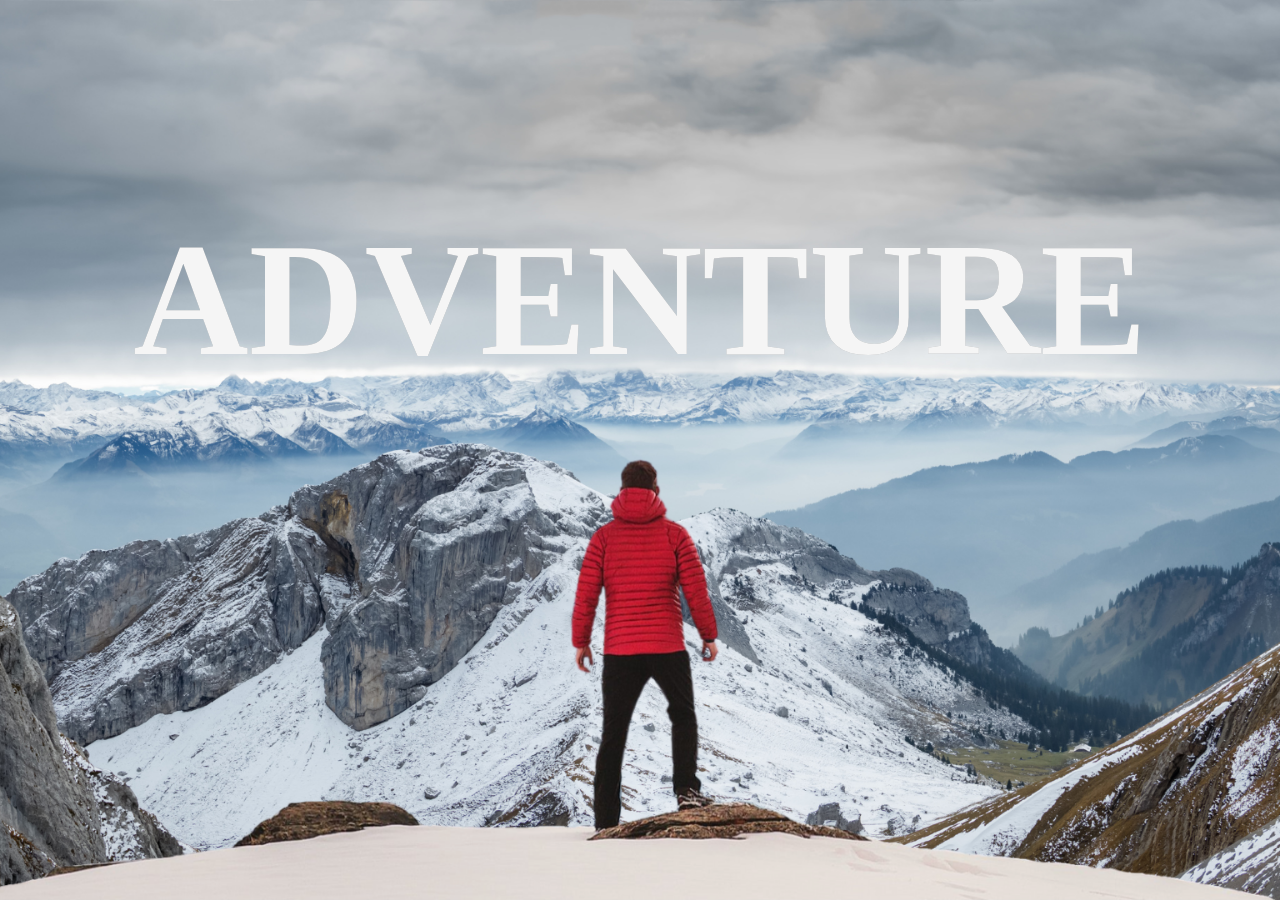
<file: index.html>
<!DOCTYPE html>
<html lang="en">
<head>
    <meta charset="UTF-8">
    <meta name="viewport" content="width=device-width, initial-scale=1.0">
    <title>parallax effect</title>
    <link rel="stylesheet" href="parallax.css">
</head>
<body>
    <div class="wrapper">

        <div class="container">

            <img src="background.png" class="mountain">
            <img src="foreground.png" class="man">
            <h1 class="adventure">ADVENTURE</h1>

        </div>

        <section>
            <h2 class="main">ADVENTURE TIME</h2>
            <p class="text">
                Lorem ipsum dolor sit amet consectetur adipisicing elit. Enim omnis impedit cum repellat debitis 
                culpa earum sapiente atque nesciunt qui, voluptatum magni quia suscipit quidem harum nisi eveniet 
                hic, odit dolorem cupiditate? Sequi sunt accusamus impedit numquam consectetur, atque distinctio.
                <br>
                <br>
                Lorem ipsum dolor sit amet consectetur adipisicing elit. Enim omnis impedit cum repellat debitis 
                culpa earum sapiente atque nesciunt qui, voluptatum magni quia suscipit quidem harum nisi eveniet 
                hic, odit dolorem cupiditate? Sequi sunt accusamus impedit numquam consectetur, atque distinctio.
            </p>




            <div class="bg bg1">
                <h2 class="heading">BIKING</h2>
            </div>


            <p class="text">
                Lorem ipsum dolor sit amet consectetur adipisicing elit. Enim omnis impedit cum repellat debitis 
                culpa earum sapiente atque nesciunt qui, voluptatum magni quia suscipit quidem harum nisi eveniet 
                hic, odit dolorem cupiditate? Sequi sunt accusamus impedit numquam consectetur, atque distinctio.
                <br>
                <br>
                Lorem ipsum dolor sit amet consectetur adipisicing elit. Enim omnis impedit cum repellat debitis 
                culpa earum sapiente atque nesciunt qui, voluptatum magni quia suscipit quidem harum nisi eveniet 
                hic, odit dolorem cupiditate? Sequi sunt accusamus impedit numquam consectetur, atque distinctio.
            </p>





            <div class="bg bg2">
                <h2 class="heading">PARAGLIDING</h2>
            </div>


            <p class="text">
                Lorem ipsum dolor sit amet consectetur adipisicing elit. Enim omnis impedit cum repellat debitis 
                culpa earum sapiente atque nesciunt qui, voluptatum magni quia suscipit quidem harum nisi eveniet 
                hic, odit dolorem cupiditate? Sequi sunt accusamus impedit numquam consectetur, atque distinctio.
                <br>
                <br>
                Lorem ipsum dolor sit amet consectetur adipisicing elit. Enim omnis impedit cum repellat debitis 
                culpa earum sapiente atque nesciunt qui, voluptatum magni quia suscipit quidem harum nisi eveniet 
                hic, odit dolorem cupiditate? Sequi sunt accusamus impedit numquam consectetur, atque distinctio.
            </p>




            <div class="bg bg3">
                <h2 class="heading">SURFING</h2>
            </div>


            <p class="text">
                Lorem ipsum dolor sit amet consectetur adipisicing elit. Enim omnis impedit cum repellat debitis 
                culpa earum sapiente atque nesciunt qui, voluptatum magni quia suscipit quidem harum nisi eveniet 
                hic, odit dolorem cupiditate? Sequi sunt accusamus impedit numquam consectetur, atque distinctio.
                <br>
                <br>
                Lorem ipsum dolor sit amet consectetur adipisicing elit. Enim omnis impedit cum repellat debitis 
                culpa earum sapiente atque nesciunt qui, voluptatum magni quia suscipit quidem harum nisi eveniet 
                hic, odit dolorem cupiditate? Sequi sunt accusamus impedit numquam consectetur, atque distinctio.
            </p>

            
        </section>
    </div>
</body>
</html>
</file>
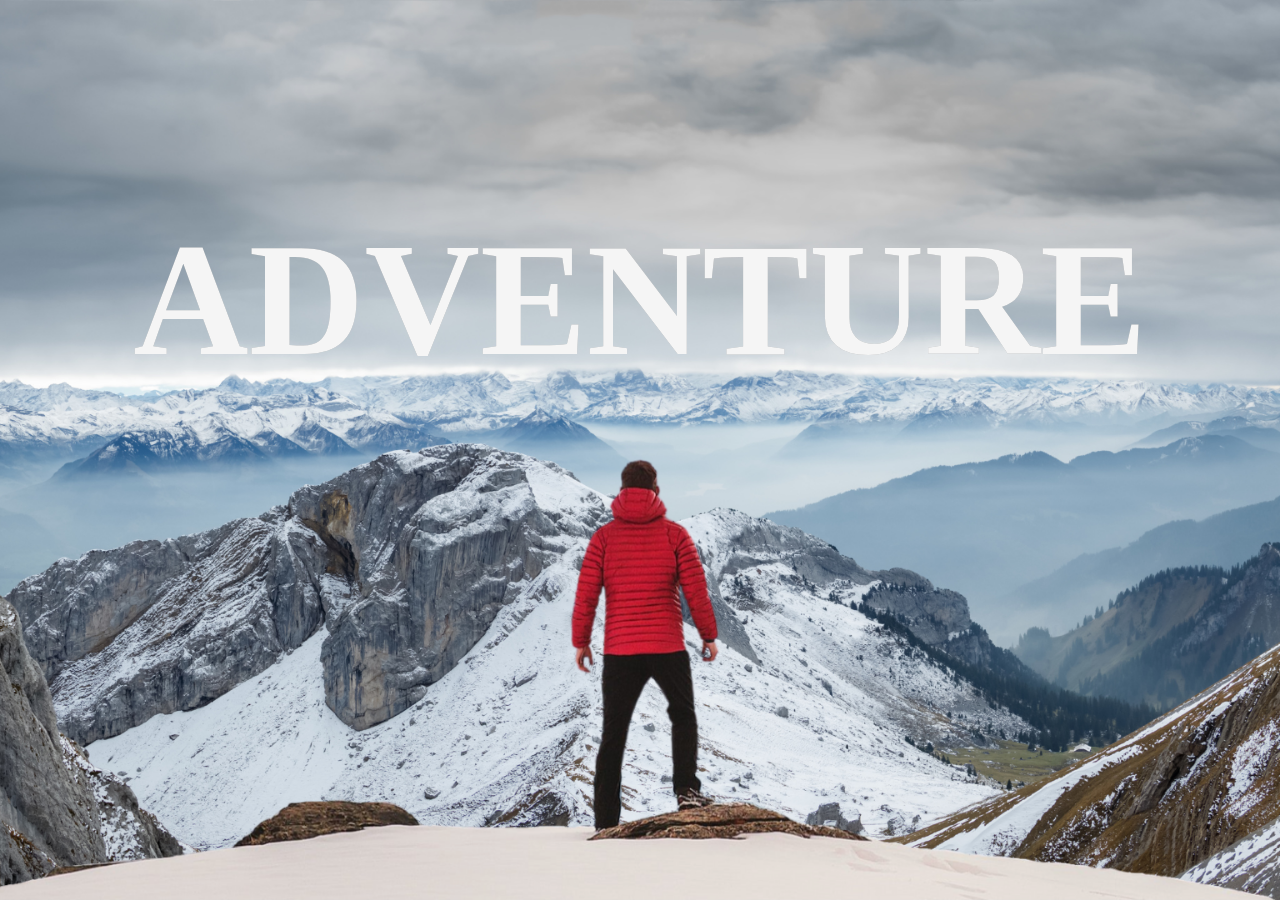
<file: parallax-project.html>
<!DOCTYPE html>
<html lang="en">
<head>
    <meta charset="UTF-8">
    <meta name="viewport" content="width=device-width, initial-scale=1.0">
    <title>parallax effect</title>
    <link rel="stylesheet" href="parallax.css">
</head>
<body>
    <div class="wrapper">

        <div class="container">

            <img src="background.png" class="mountain">
            <img src="foreground.png" class="man">
            <h1 class="adventure">ADVENTURE</h1>

        </div>

        <section>
            <h2 class="main">ADVENTURE TIME</h2>
            <p class="text">
                Lorem ipsum dolor sit amet consectetur adipisicing elit. Enim omnis impedit cum repellat debitis 
                culpa earum sapiente atque nesciunt qui, voluptatum magni quia suscipit quidem harum nisi eveniet 
                hic, odit dolorem cupiditate? Sequi sunt accusamus impedit numquam consectetur, atque distinctio.
                <br>
                <br>
                Lorem ipsum dolor sit amet consectetur adipisicing elit. Enim omnis impedit cum repellat debitis 
                culpa earum sapiente atque nesciunt qui, voluptatum magni quia suscipit quidem harum nisi eveniet 
                hic, odit dolorem cupiditate? Sequi sunt accusamus impedit numquam consectetur, atque distinctio.
            </p>




            <div class="bg bg1">
                <h2 class="heading">BIKING</h2>
            </div>


            <p class="text">
                Lorem ipsum dolor sit amet consectetur adipisicing elit. Enim omnis impedit cum repellat debitis 
                culpa earum sapiente atque nesciunt qui, voluptatum magni quia suscipit quidem harum nisi eveniet 
                hic, odit dolorem cupiditate? Sequi sunt accusamus impedit numquam consectetur, atque distinctio.
                <br>
                <br>
                Lorem ipsum dolor sit amet consectetur adipisicing elit. Enim omnis impedit cum repellat debitis 
                culpa earum sapiente atque nesciunt qui, voluptatum magni quia suscipit quidem harum nisi eveniet 
                hic, odit dolorem cupiditate? Sequi sunt accusamus impedit numquam consectetur, atque distinctio.
            </p>





            <div class="bg bg2">
                <h2 class="heading">PARAGLIDING</h2>
            </div>


            <p class="text">
                Lorem ipsum dolor sit amet consectetur adipisicing elit. Enim omnis impedit cum repellat debitis 
                culpa earum sapiente atque nesciunt qui, voluptatum magni quia suscipit quidem harum nisi eveniet 
                hic, odit dolorem cupiditate? Sequi sunt accusamus impedit numquam consectetur, atque distinctio.
                <br>
                <br>
                Lorem ipsum dolor sit amet consectetur adipisicing elit. Enim omnis impedit cum repellat debitis 
                culpa earum sapiente atque nesciunt qui, voluptatum magni quia suscipit quidem harum nisi eveniet 
                hic, odit dolorem cupiditate? Sequi sunt accusamus impedit numquam consectetur, atque distinctio.
            </p>




            <div class="bg bg3">
                <h2 class="heading">SURFING</h2>
            </div>


            <p class="text">
                Lorem ipsum dolor sit amet consectetur adipisicing elit. Enim omnis impedit cum repellat debitis 
                culpa earum sapiente atque nesciunt qui, voluptatum magni quia suscipit quidem harum nisi eveniet 
                hic, odit dolorem cupiditate? Sequi sunt accusamus impedit numquam consectetur, atque distinctio.
                <br>
                <br>
                Lorem ipsum dolor sit amet consectetur adipisicing elit. Enim omnis impedit cum repellat debitis 
                culpa earum sapiente atque nesciunt qui, voluptatum magni quia suscipit quidem harum nisi eveniet 
                hic, odit dolorem cupiditate? Sequi sunt accusamus impedit numquam consectetur, atque distinctio.
            </p>

            
        </section>
    </div>
</body>
</html>
</file>
<file: parallax.css>
*{
    margin: 0;
    padding: 0;
    box-sizing: border-box;
}


.wrapper{
    height: 100vh;
    overflow-x: hidden;
    overflow-y: auto;
    perspective: 10px;
}

.container{
    height: 100%;
    position: relative;
    display: flex;
    justify-content: center;
    align-items: center;
    transform-style: preserve-3d;
    z-index: -1;

}

/* [transform-style: preserve-3d] is used to overlap the images in 3d and do not make them stick to each other,
provide parallax effect. */


.mountain{
    height: 100%;
    width: 100%;
    position: absolute;
    transform: translateZ(-40px) scale(5);
    object-fit: cover;
}

.man{
    height: 100%;
    width: 100%;
    position: absolute;
    transform: translateZ(-20px) scale(3);
    object-fit: cover;
    
}

/* the [object-fit] property is used to specify how an image or video should be resized to fit its container. */

/* positioning absolute is used to overlapp the images and in order to use absolute , first their immediate parent 
must be of relative positioning. */

.adventure{
    color: whitesmoke;
    font-size: 10rem;
    text-shadow: 0 0 rgba(0, 0, 0, 0.3);
    position: relative;
    bottom: 150px;
}


section{
    background-color: black;
    color: white;
    padding: 5rem 0;
}

.bg1{
    background-image: url(sport-1.jpg);
}

.bg2{
    background-image: url(sport-2.jpg);
}

.bg3{
    background-image: url(sport-3.jpg);
}


.main{
    font-size: 5rem;
    padding: 0 10rem;
}

.text{
    font-size: 1.5rem;
    padding: 0 10rem;
    margin: 5rem 0;
}


.bg{
    width: 100%;
    height: 500px;
    background-attachment: fixed;
    background-position: center;
    background-size: cover;
}

/* the [background-attachment: fixed] property is used to fix the background and move every other thing above it. */
/* [background-size: cover] is same as [object-fit: cover]. */


.heading{
    font-size: 2rem;
    color: black;
    background-color: white;
    display: inline;
    position: relative;
    top: 250px;
    left: 600px;
}
</file>
